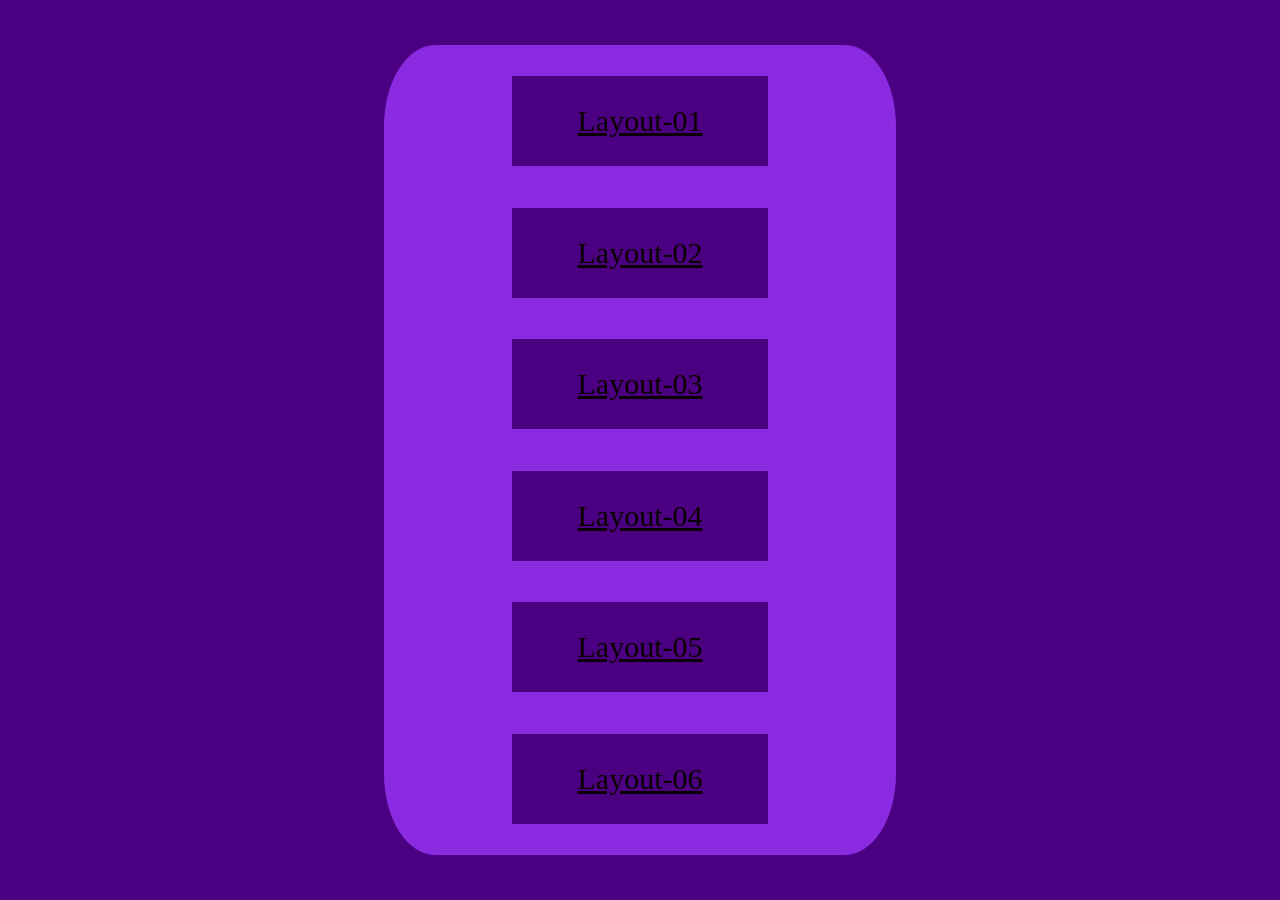
<file: index.html>
<!DOCTYPE html>
<html lang="pt-br">
<head>
    <meta charset="UTF-8">
    <meta name="viewport" content="width=device-width, initial-scale=1.0">
    <link rel="stylesheet" href="style.css">
    <title>Layouts</title>
</head>
<body>
    <div class="container">
        <div class="link">
            <a href="Layout-1/layout.html" style="color: rgb(10, 0, 0);">Layout-01</a>
        </div>
        <div class="link">
            <a href="Layout-2/layout2.html" style="color: rgb(10, 0, 0);">Layout-02</a>
        </div>
        <div class="link">
            <a href="Layout-3/layout3.html" style="color: rgb(10, 0, 0);">Layout-03</a>
        </div>
        <div class="link">
             <a href="Layout-4/layout4.html" style="color: rgb(10, 0, 0);">Layout-04</a>
        </div>
        <div class="link">
             <a href="Layout-5/layout5.html" style="color: rgb(10, 0, 0);">Layout-05</a>
        </div>
        <div class="link">
             <a href="Layout-6/layout6.html" style="color: rgb(10, 0, 0);">Layout-06</a>
        </div>
    </div>
</body>
</html>
</file>
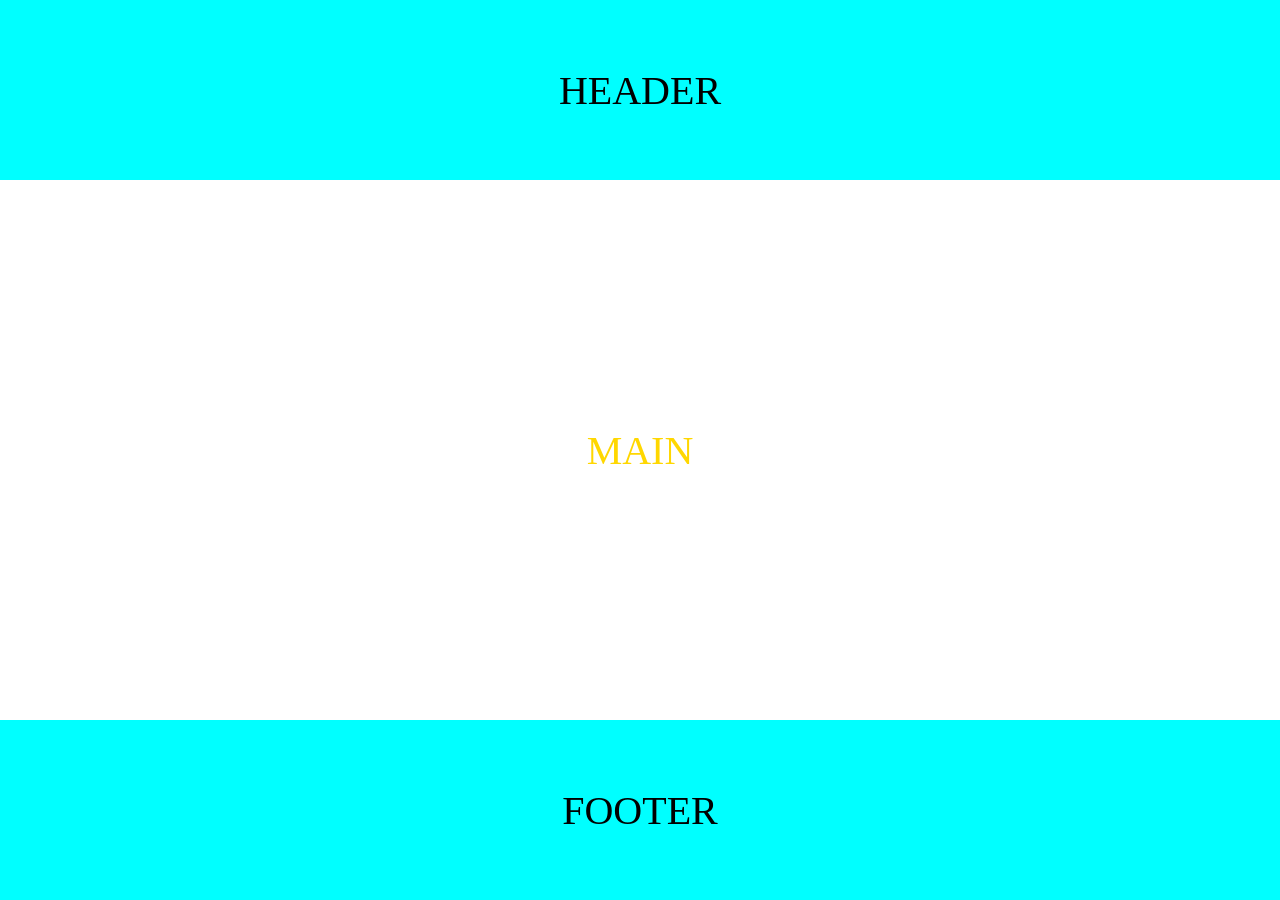
<file: Layout-1/layout.html>
<!DOCTYPE html>
<html lang="pt-br">
<head>
    <meta charset="UTF-8">
    <meta name="viewport" content="width=device-width, initial-scale=1.0">
    <link rel="stylesheet" href="layout.css">
    <title>Layout-1</title>
</head>
<body>
    <header>
        <span class="text">HEADER</span>
    </header>
    <main> 
        <span class="text">MAIN</span>
    </main>
    <footer>
        <span class="text">FOOTER</span>
    </footer>
</body>
</html>
</file>
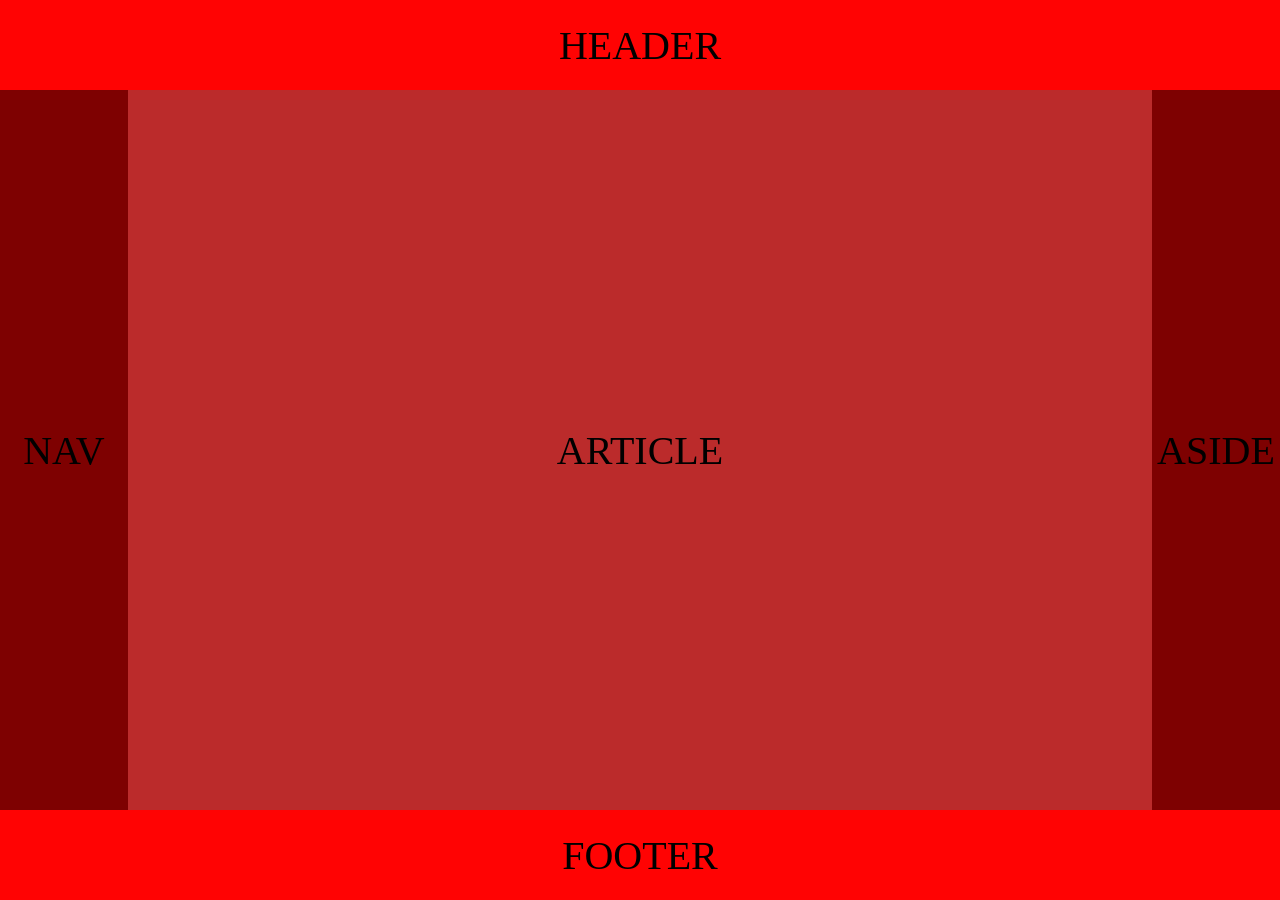
<file: Layout-2/layout2.html>
<!DOCTYPE html>
<html lang="pt-br">
<head>
    <meta charset="UTF-8">
    <meta name="viewport" content="width=device-width, initial-scale=1.0">
    <link rel="stylesheet" href="layout2.css">
    <title>Layout-2</title>
</head>
<body>
    <header>
        <span class="text">HEADER</span>
    </header>
    <main>
        <nav>
            <span class="text">NAV</span>
        </nav>
        <article>
            <span class="text">ARTICLE</span>
        </article>
        <aside>
            <span class="text">ASIDE</span>
        </aside>
    </main>
    <footer>
        <span class="text">FOOTER</span>
    </footer>
</body>
</html>
</file>
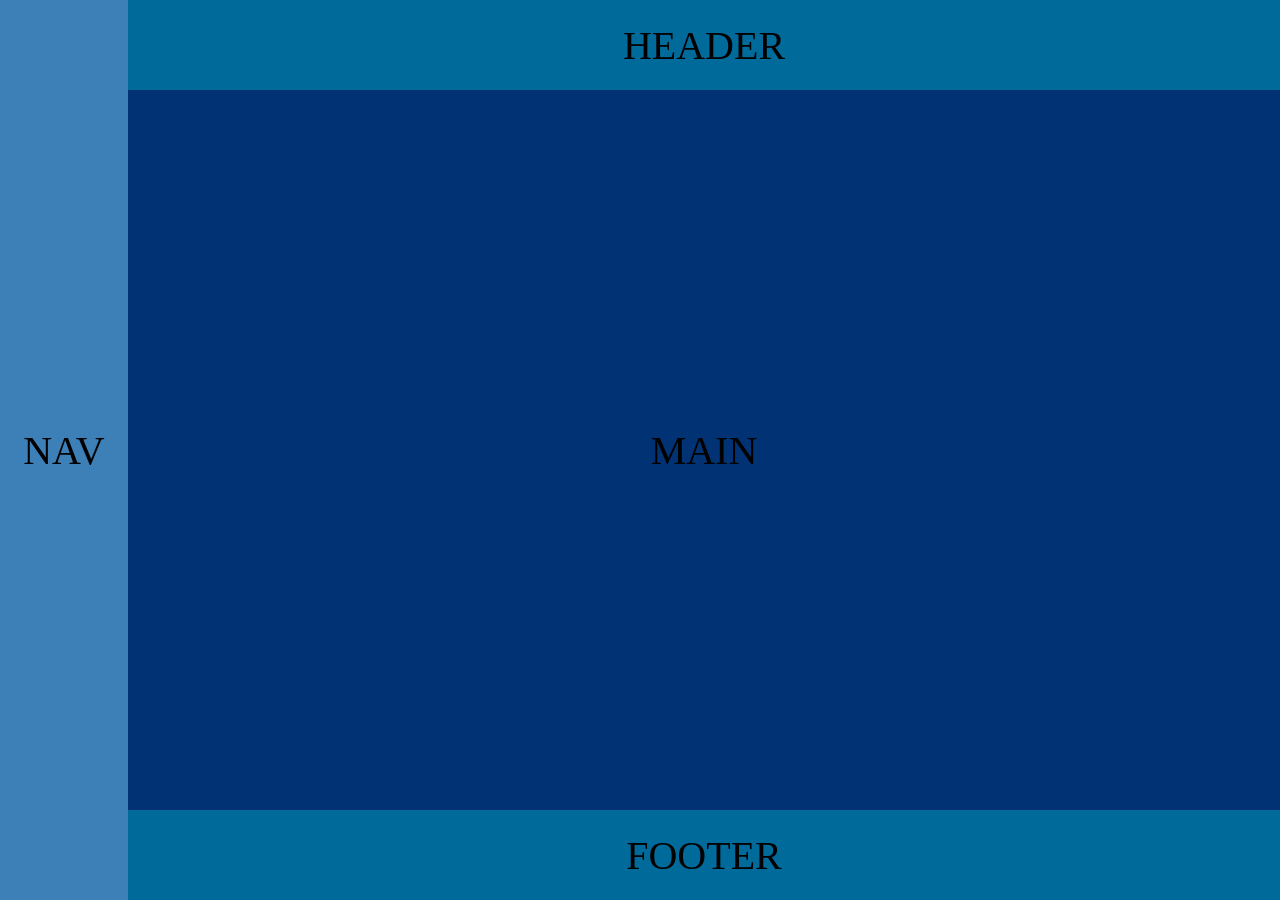
<file: Layout-3/layout3.html>
<!DOCTYPE html>
<html lang="pt-br">
<head>
    <meta charset="UTF-8">
    <meta name="viewport" content="width=device-width, initial-scale=1.0">
    <link rel="stylesheet" href="layout3.css">
    <title>Layout-3</title>
</head>
<body> 
    <nav>
        <span class="text">NAV</span>
    </nav>

    <div>
        <header>
            <span class="text">HEADER</span>
        </header>
        <main>
            <span class="text">MAIN</span>
        </main>
        <footer>
            <span class="text">FOOTER</span>
        </footer>
    </div>
</body>
</html>
</file>
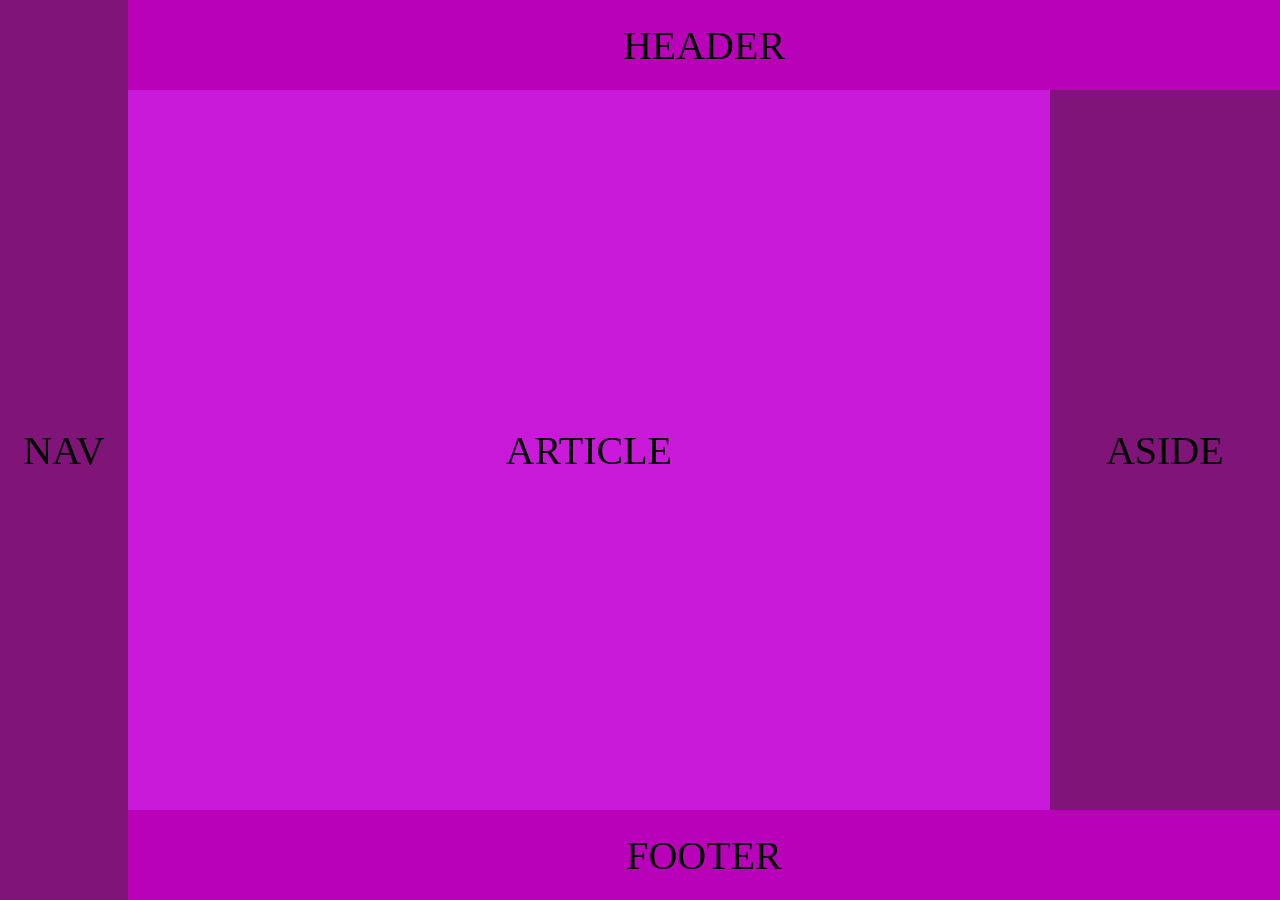
<file: Layout-4/layout4.html>
<!DOCTYPE html>
<html lang="pt-br">
<head>
    <meta charset="UTF-8">
    <meta name="viewport" content="width=device-width, initial-scale=1.0">
    <link rel="stylesheet" href="layout4.css">
    <title>Layout-4</title>
</head>
<body> 
    <nav>
        <span class="text">NAV</span>
    </nav>

    <div>
        <header>
            <span class="text">HEADER</span>
        </header>
        <main>
            <aside>
                <span class="text">ASIDE</span>
            </aside>
            <article>
                <span class="text">ARTICLE</span>
            </article>
        </main>
        <footer>
            <span class="text">FOOTER</span>
        </footer>
    </div>
</body>
</html>
</file>
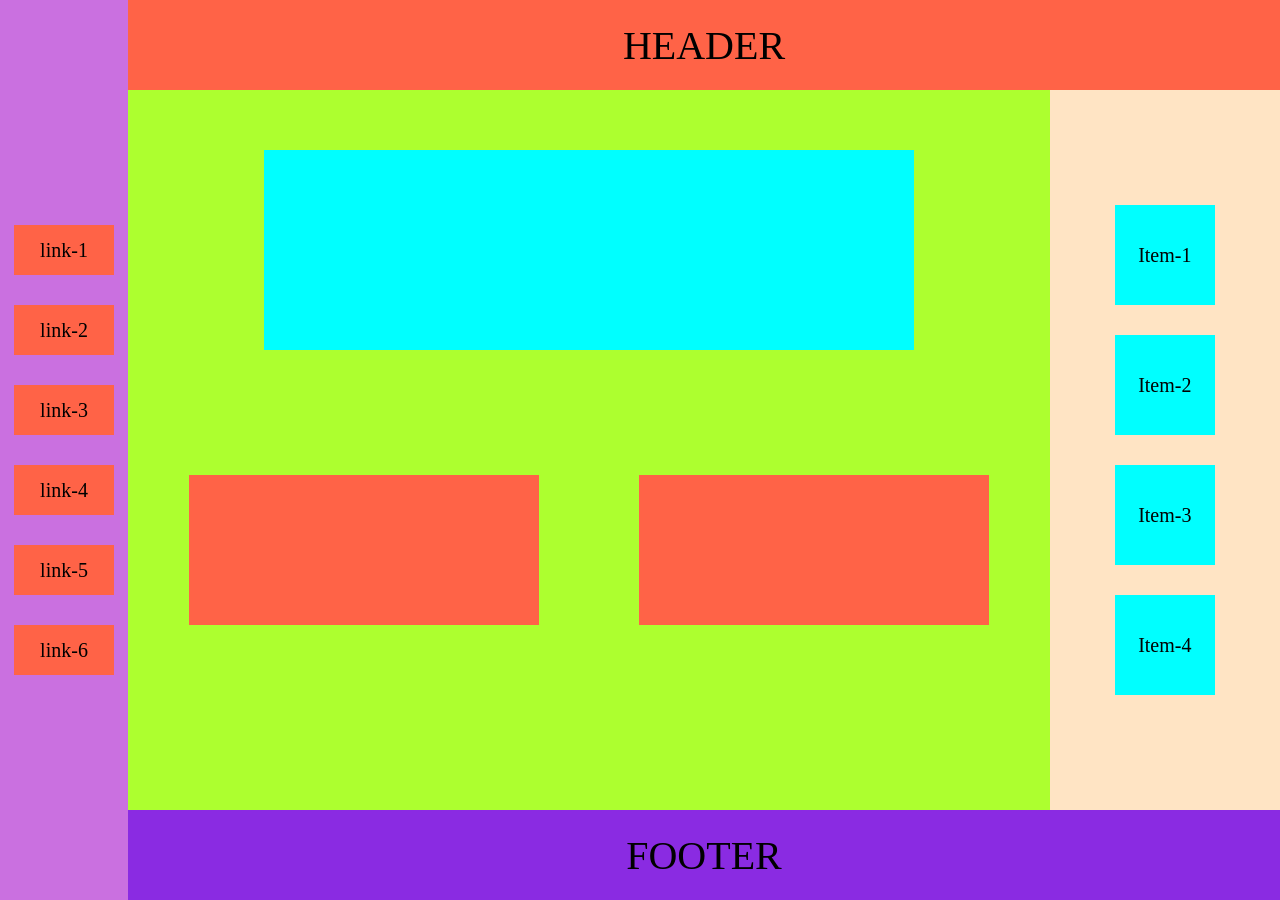
<file: Layout-5/layout5.html>
<!DOCTYPE html>
<html lang="pt-br">
<head>
    <meta charset="UTF-8">
    <meta name="viewport" content="width=device-width, initial-scale=1.0">
    <link rel="stylesheet" href="layout5.css">
    <title>Layout-5</title>
</head>
<body>
    <nav>
            <p class="Links">link-1</p>
            <p class="Links">link-2</p>
            <p class="Links">link-3</p>
            <p class="Links">link-4</p>
            <p class="Links">link-5</p>
            <p class="Links">link-6</p>
    </nav>

    <div class="container">
        <header>
            <span class="text">HEADER</span>
        </header>
        <main>
            <aside>
                <p class="Items">Item-1</p>
                <p class="Items">Item-2</p>
                <p class="Items">Item-3</p>
                <p class="Items">Item-4</p>
            </aside>
            <article>
                <div class="d-1"></div>
                <div class="d-pai">
                    <div class="d-2"></div>
                    <div class="d-3"></div>
                </div>
            </article>
        </main>
        <footer>
            <span class="text">FOOTER</span>
        </footer>
    </div>
</body>
</html>
</file>
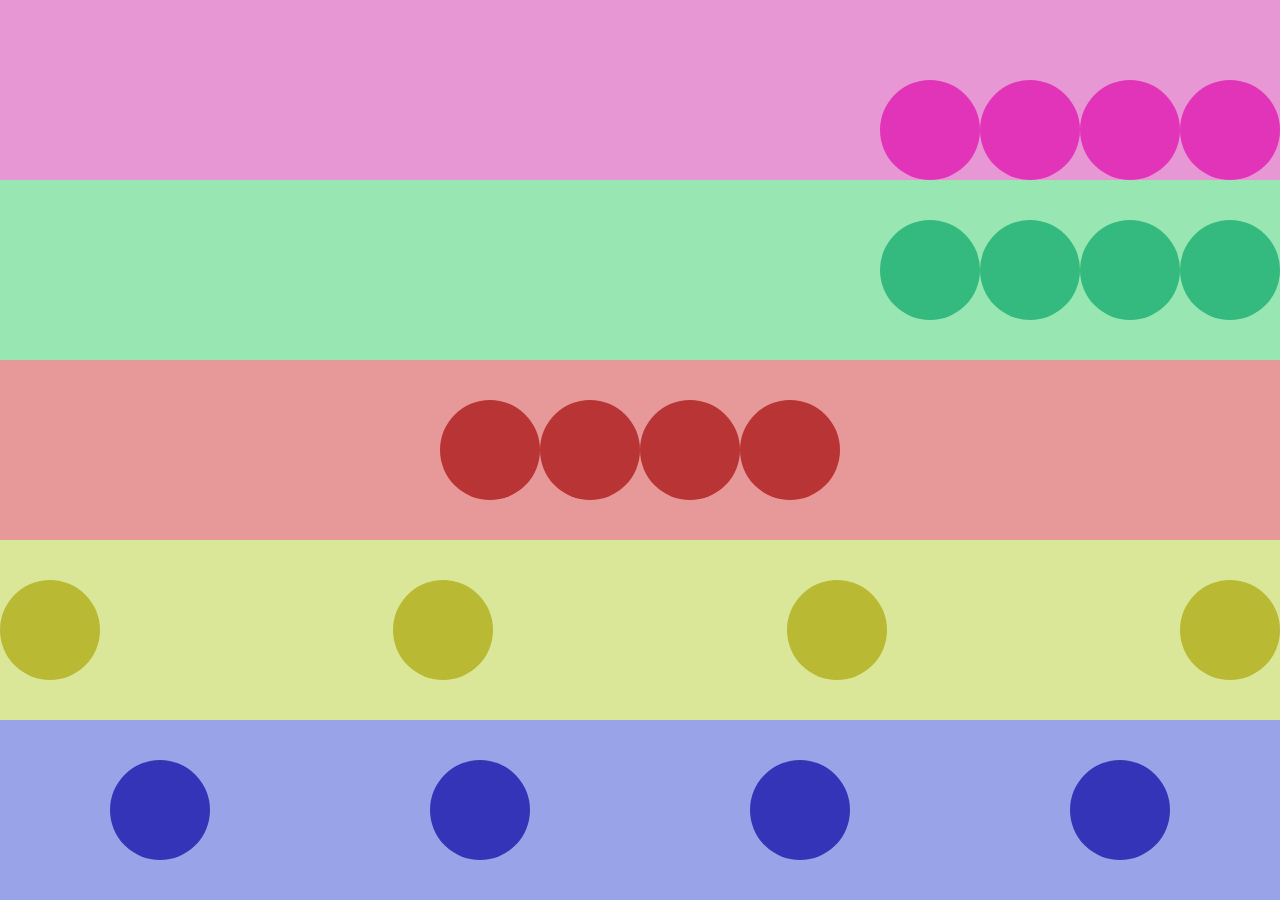
<file: Layout-6/layout6.html>
<!DOCTYPE html>
<html lang="pt-br">
<head>
    <meta charset="UTF-8">
    <meta name="viewport" content="width=device-width, initial-scale=1.0">
    <link rel="stylesheet" href="layout6.css">
    <title>Layout-6</title>
</head>
<body>
    <header>
        <div class="d-he"></div>
        <div class="d-he"></div>
        <div class="d-he"></div>
        <div class="d-he"></div>
    </header>
    <main>
        <div class="d-ma"></div>
        <div class="d-ma"></div>
        <div class="d-ma"></div>
        <div class="d-ma"></div>
    </main>
    <nav>
        <div class="d-na"></div>
        <div class="d-na"></div>
        <div class="d-na"></div>
        <div class="d-na"></div>
    </nav>
    <aside>
        <div class="d-as"></div>
        <div class="d-as"></div>
        <div class="d-as"></div>
        <div class="d-as"></div>
    </aside>
    <footer>
        <div class="d-fo"></div>
        <div class="d-fo"></div>
        <div class="d-fo"></div>
        <div class="d-fo"></div>
    </footer>
</body>
</html>
</file>
<file: style.css>
*{
    padding: 0;
    margin: 0;
    box-sizing: border-box;
}

body{
     display: flex;
    flex-direction: column;
    justify-content: center;
    justify-items: center;
    align-items: center;

    height: 100vh;
    background: indigo;
}

.container{
    width: 40vw;
    height: 90vh;
    background: blueviolet;
    border-radius: 10%;

    display: flex;
    flex-direction: column;
    justify-content: space-evenly;
    align-items: center;
    flex-wrap: wrap;
    gap: 10px;
}

.link{
    width: 20vw;
    height: 10vh;
    background: indigo;
    font-size: 30px;
    color: rgb(255, 255, 255);

    display: flex;
    justify-content: center;
    align-items: center;
}
</file>
<file: Layout-1/layout.css>
*{
    padding: 0;
    margin: 0;
    box-sizing: border-box;
}

body{
    height: 100vh;
    display: flex; 
    flex-direction: column;
    justify-items: center;
    align-items: center;
    flex-wrap: wrap;
}

header{
    height: 20vh;
    width: 100vw;
    background: aqua;

    display: flex;
    flex-wrap: wrap;
    justify-items: center;
    align-items: center;
    justify-content: center;
}

main{
    height: 60vh;
    width: 60vw;
    color: gold;

    display: flex;
    flex-wrap: wrap;
    justify-items: center;
    align-items: center;
    justify-content: center;
}

footer{
    height: 20vh;
    width: 100vw;
    background: aqua;

    display: flex;
    flex-wrap: wrap;
    justify-items: center;
    align-items: center;
    justify-content: center;
}

.text{
    font-size: 40PX;
}
</file>
<file: Layout-2/layout2.css>
*{
    padding: 0;
    margin: 0;
    box-sizing: border-box;
}

body{
    height: 100vh;
    display: flex;
    flex-wrap: wrap;
    flex-direction: column;
}

header{
    height: 10vh;
    background-color: #ff0303;
    display: flex;
    justify-content: center;
    align-items: center;
}

main{
    height: 80vh;
    width: 100vw;
    background-color: #1b17eb;
    display: flex;
    flex-direction: row;
    flex-wrap: wrap;
    justify-content: center;
    justify-items: center;
}

nav{
    height: 80vh;
    width: 10vw;
    background-color: #7e0101;
    display: flex;
    flex-direction: column;
    justify-content: center;
    align-items: center;
}

article{
    height: 100%;
    width: 80%;
    background-color: #bb2b2b;
    display: flex;
    justify-content: center;
    align-items: center;
}

aside{
    height: 80vh;
    width: 10vw;
    background-color: #7e0101;
    display: flex;
    justify-content: center;
    align-items: center;
}

footer{
    height: 10vh;
    background-color: #ff0303;
    display: flex;
    justify-content: center;
    align-items: center;
}

.text{
    color: rgb(0, 0, 0);
    font-size: 40px;
}
</file>
<file: Layout-3/layout3.css>
*{
    padding: 0;
    margin: 0;
    box-sizing: border-box;
}

body{
    height: 100vh;
    display: flex;
    flex-wrap: wrap;
    flex-direction: row;
}

nav{
    height: 100%;
    width: 10%;
    background-color: #3d80b8;
    display: flex;
    justify-content: center;
    align-items: center;
} 

div{
    width: 90%;
    height: 100%;
    display: flex;
    flex-direction: column;
    align-items: center;
    justify-content: center;
    justify-items: center;
}

header{
    height: 10vh;
    width: 100%;
    background-color: #006a9b;
    display: flex;
    justify-content: center;
    align-items: center;
}

main{
    height: 80vh;
    width: 100%;
    background-color: #013374;
    display: flex;
    flex-direction: row;
    justify-content: center;
    align-items: center;
}

footer{
    height: 10vh;
    width: 100%;
    background-color: #006a9b;
    display: flex;
    justify-content: center;
    align-items: center;
}

.text{
    color: rgb(0, 0, 0);
    font-size: 40px;
}
</file>
<file: Layout-4/layout4.css>
*{
    padding: 0;
    margin: 0;
    box-sizing: border-box;
} 

body{
    height: 100vh;
    display: flex;
    flex-wrap: wrap;
    flex-direction: row;
}

nav{
    height: 100%;
    width: 10%;
    background-color: #811478;
    display: flex;
    flex-direction: column;
    justify-content: center;
    align-items: center;
}

div{
    width: 90%;
    height: 100%;
    display: flex;
    flex-direction: column;
    align-items: center;
}

header{
    height: 10vh;
    width: 100%;
    background-color: #b801b8;
    display: flex;
    justify-content: center;
    align-items: center;
}

main{
    height: 80vh;
    width: 100%;
    display: flex;
    flex-direction: row-reverse;
    justify-content: center;
    align-items: center;
}

aside{
    height: 100%;
    width: 20%;
    background-color: #811478;
    display: flex;
    justify-content: center;
    align-items: center;
}

article{
    height: 100%;
    width: 80%;
    background-color: #c81ad8;
    display: flex;
    justify-content: center;
    align-items: center;
}

footer{
    height: 10vh;
    width: 100%;
    background-color: #b801b8;
    display: flex;
    justify-content: center;
    align-items: center;
}

.text{
    color: rgb(0, 0, 0);
    font-size: 40px;
}
</file>
<file: Layout-5/layout5.css>
*{
    padding: 0;
    margin: 0;
    box-sizing: border-box;
}

body{
    height: 100vh;
    display: flex;
    flex-direction: row;
}

nav{
    height: 100vh;
    width: 10vw;
    background-color: #ca70e0;
    display: flex;
    flex-direction: column;
    justify-content: center;
    align-items: center;
    gap: 30px;
}

.Links{
    height: 50px;
    width: 100px;
    background: tomato;
    display: flex;
    flex-direction: column;
    justify-content: center;
    align-items: center;
    font-size: 20px;
}

.container{
    width: 90vw;
    display: flex;
    flex-direction: column;
    align-items: center;
}

header{
    height: 10vh;
    width: 100%;
    background-color: tomato;
    display: flex;
    justify-content: center;
    align-items: center;
}

main{
    height: 80vh;
    width: 100%;
    display: flex;
    flex-direction: row-reverse;
    justify-content: center;
    align-items: center;
}

aside{
    height: 100%;
    width: 20%;
    background-color: bisque;
    display: flex;
    flex-direction: column;
    justify-content: center;
    align-items: center;
    gap: 30px;
}

.Items{
    height: 100px;
    width: 100px;
    background: cyan;
    display: flex;
    flex-direction: column;
    justify-content: center;
    align-items: center;
    font-size: 20px;
}

article{
    height: 100%;
    width: 80%;
    background: greenyellow;
    display: flex;
    flex-direction: column;
    justify-content: center;
    align-items: center;
}

.d-1{
    height: 200px;
    width: 650px;
    background: cyan;
}

.d-pai{
     height: 400px;
    width: 800px;
    display: flex;
    flex-direction: row;
    justify-content: space-between;
    align-items: center;
}
.d-2{
    height: 150px;
    width: 350px;
    background: tomato;
}

.d-3{
    height: 150px;
    width: 350px;
    background: tomato;
}

footer{
    height: 10vh;
    width: 100%;
    background-color: blueviolet;
    display: flex;
    justify-content: center;
    align-items: center;
}

.text{
    color: rgb(0, 0, 0);
    font-size: 40px;
}
</file>
<file: Layout-6/layout6.css>
*{
    padding: 0;
    margin: 0;
    box-sizing: border-box;
}

body{
    height: 100vh;
    display: flex;
    flex-wrap: wrap;
    flex-direction: column;
}

header{
    height: 20vh;
    background: rgb(231, 152, 212);
    display: flex;
    flex-direction: row;
    justify-content: end;
    align-items: end;
}

.d-he{
     width: 100px;
    height: 100px;
    background-color: rgb(226, 52, 185);
    border-radius: 50%;
}

main{
    height: 20vh;
    background: rgb(152, 231, 178);
    display: flex;
    flex-direction: row;
    justify-content: end;
    align-items: center;
}

.d-ma{
    width: 100px;
    height: 100px;
    background-color: rgb(52, 185, 126);
    border-radius: 50%;
}

nav{
    height: 20vh;
    background: rgb(231, 152, 152);
    display: flex;
    flex-direction: row;
    justify-content: center;
    align-items: center;
}

.d-na{
    width: 100px;
    height: 100px;
    background-color: rgb(185, 52, 52);
    border-radius: 50%;
}

aside{
    height: 20vh;
    background: rgb(219, 231, 152);
    display: flex;
    flex-direction: row;
    justify-content: space-between;
    align-items: center;
}

.d-as{
    width: 100px;
    height: 100px;
    background-color: rgb(185, 185, 52);
    border-radius: 50%;
} 

footer{
    height: 20vh;
    background: rgb(152, 164, 231);
    display: flex;
    flex-direction: row;
    justify-content: space-around;
    align-items: center;
}

.d-fo{
    width: 100px;
    height: 100px;
    background-color: rgb(52, 52, 185);
    border-radius: 50%;
}
</file>
